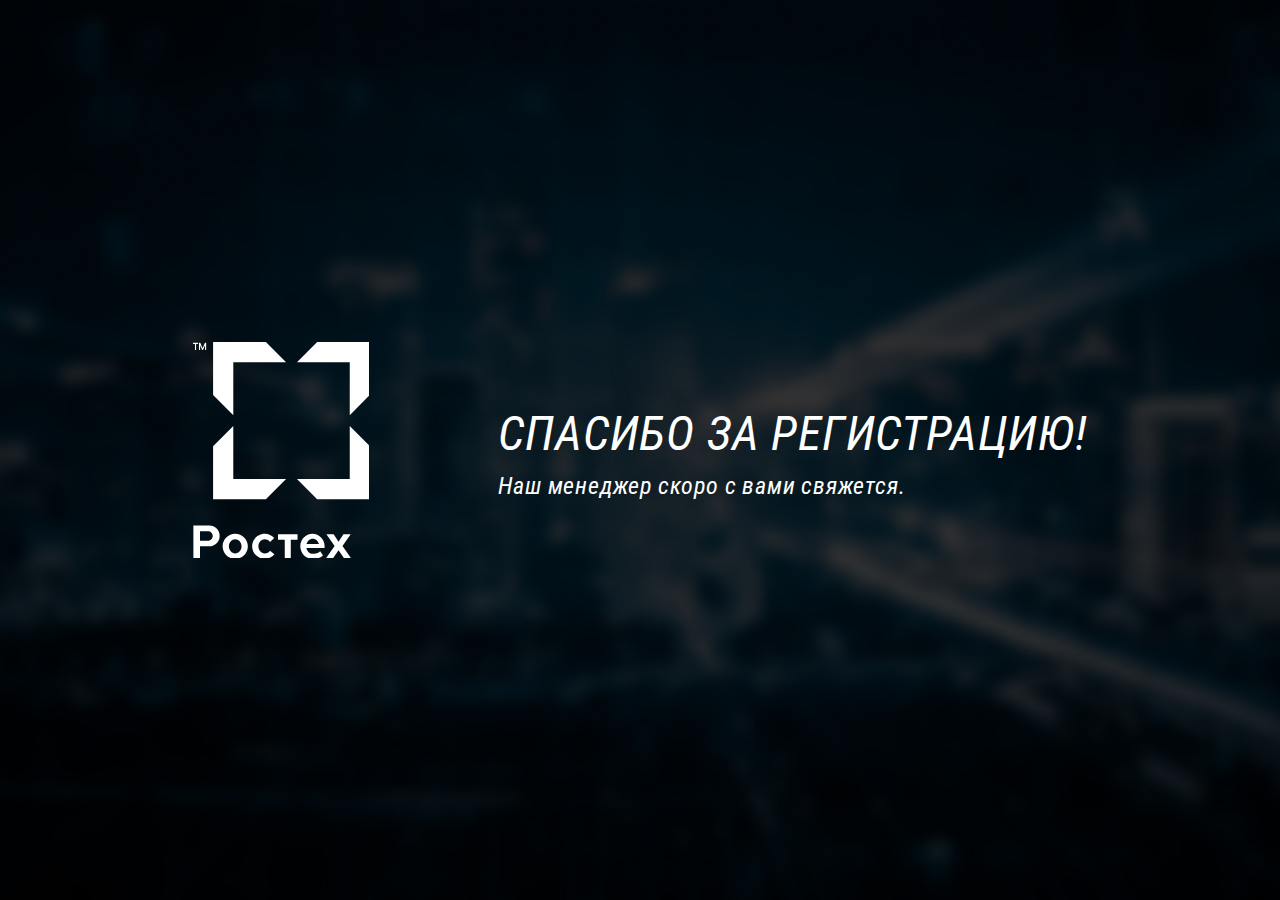
<file: thank.html>
<!DOCTYPE html>
<html lang="ru">

<head>
  <meta charset="UTF-8">
  <meta http-equiv="X-UA-Compatible" content="IE=edge">
  <meta name="viewport" content="width=device-width, initial-scale=1.0">
  <title>Rostech</title>
  <link rel="stylesheet" href="css/style.css">
</head>

<body>
  <div class="section_thank">
    <div class="section_thank_blog maxWidth">
      <img src="images/Rostec_logo.svg" alt="logo" loading="lazy">
      <div class="section_thank_head_title">
        <h1>СПАСИБО ЗА РЕГИСТРАЦИЮ!</h1>
        <p>Наш менеджер скоро с вами свяжется.</p>
      </div>
    </div>
  </div>
</body>

</html>
</file>
<file: css/style.css>
@import url('https://fonts.googleapis.com/css2?family=Roboto+Condensed:ital,wght@0,300;0,400;0,700;1,300;1,400;1,700&display=swap');

@font-face {
  font-family: "Proxima Nova Condensed";
  src: url("/fonts/proximanovacond_boldit.otf");
}

@font-face {
  font-family: "Proxima Nova Condensed normal";
  src: url("/fonts/proximanovacond_regular.ttf");
}

* {
  margin: 0;
  padding: 0;
}

html {
  box-sizing: border-box;
  -webkit-font-smoothing: antialiased;
}

body,
html {
  width: 100%;
  height: 100%;
  scroll-behavior: smooth;
}

body {
  font-family: 'Roboto Condensed';
  font-style: normal;
  font-weight: 400;
  background-color: #E7E7E7;

}

*:before,
*:after {
  box-sizing: inherit;
}

.section_main {
  height: auto;
  width: 100%;
  background-image: url(../images/Bg.svg);
  -webkit-background-size: cover;
  -moz-background-size: cover;
  -o-background-size: cover;
  background-size: cover;
  position: relative;
  background-position: center center;
  padding-bottom: 80px;
}

.section_main_head {
  display: flex;
  gap: 66px;
  padding-top: 81px;
}

.section_main_head_title h1 {
  font-style: italic;
  font-size: 48px;
  line-height: 72px;
  letter-spacing: 0.8px;
  color: #FFFFFF;
}

.section_main_head_title p {
  font-style: italic;
  font-size: 24px;
  line-height: 32px;
  letter-spacing: 0.8px;
  color: #FFFFFF;
}

.maxWidth {
  max-width: 1290px;
  margin-left: auto;
  margin-right: auto;
  width: 90%;
}

.section_main_block {
  display: flex;
  gap: 30px;
  padding-top: 59px;
}

#myvid {
  width: 100%;
}

.section_main_form {
  background: #FFFFFF;
  box-shadow: 0px 0px 16px rgba(0, 0, 0, 0.1);
  padding: 40px;
}

.form_title {
  font-style: italic;
  font-weight: 500;
  font-size: 24px;
  line-height: 32px;
  text-align: center;
  letter-spacing: 0.24px;
  color: #000000;
  margin-bottom: 24px;
}

.section_main_form {
  max-width: 410px;
}

input {
  width: 100%;
  padding: 9px;
  outline: 0;
  border-width: 0 0 1px;
  border-color: #D6D6D6;
  box-sizing: border-box;
  font-size: 16px;
}

.iti--separate-dial-code .iti__selected-flag {
  background-color: transparent !important;
}

.floating-label-group {
  position: relative;
  margin-bottom: 24px;
  width: 100%;
}

.floating-label-group .floating-label {
  position: absolute;
  pointer-events: none;
  top: 9px;
  left: 12px;
  transition: all 0.1s ease;
  font-style: normal;
  font-size: 16px;
  line-height: 22px;
  letter-spacing: 0.8px;
  color: #191919;


}

.floating-label-group input:focus~.floating-label,
.floating-label-group input:not(:focus):valid~.floating-label {
  top: -15px;
  bottom: 0px;
  left: 0px;
  font-size: 12px;
  line-height: 16px;
  opacity: 1;
  color: #7B7B7B;
}

.floating-label-group_tel input:focus~.floating-label,
.floating-label-group_tel input:not(:focus):valid~.floating-label {
  left: -96px !important;
}

.checkbox {
  --background: #fff;
  --border: #D1D6EE;
  --border-hover: #BBC1E1;
  --border-active: #AC9A65;
  --tick: #fff;
  position: relative;
}

.checkbox input,
.checkbox svg {
  width: 16px;
  height: 16px;
  display: block;
}

.checkbox input {
  -webkit-appearance: none;
  -moz-appearance: none;
  position: relative;
  outline: none;
  background: var(--background);
  border: none;
  margin: 0;
  padding: 0;
  cursor: pointer;
  border-radius: 4px;
  transition: box-shadow 0.3s;
  box-shadow: inset 0 0 0 var(--s, 1px) var(--b, var(--border));
}

.checkbox input:hover {
  --s: 2px;
  --b: var(--border-hover);
}

.checkbox input:checked {
  --b: #AC9A65;
}

.checkbox svg {
  pointer-events: none;
  fill: none;
  stroke-width: 2px;
  stroke-linecap: round;
  stroke-linejoin: round;
  stroke: var(--stroke, var(--border-active));
  position: absolute;
  top: 0;
  left: 0;
  width: 16px;
  height: 16px;
  transform: scale(var(--scale, 1)) translateZ(0);
}

.checkbox.path input:checked {
  --s: 2px;
  transition-delay: 0.4s;
}

.checkbox.path input:checked+svg {
  --a: 16.1 86.12;
  --o: 102.22;
}

.checkbox.path svg {
  stroke-dasharray: var(--a, 86.12);
  stroke-dashoffset: var(--o, 86.12);
  transition: stroke-dasharray 0.6s, stroke-dashoffset 0.6s;
}

.checkbox_block {
  display: flex;
  align-items: center;
  gap: 12px;
  margin-top: 10px;
}

.checkbox_block p {
  font-size: 16px;
  line-height: 22px;
  letter-spacing: 0.8px;
  color: #7B7B7B;
}

.btn {
  background: #AC9A65;
  width: 100%;
  padding: 16px;
  font-style: normal;
  font-weight: 700;
  font-size: 20px;
  line-height: 26px;
  text-align: center;
  letter-spacing: 0.24px;
  color: #FFFFFF;
  border: none;
  margin-top: 24px;
  box-sizing: border-box;
}

.btn:hover {
  opacity: .8;
  cursor: pointer;
}

.form_input_telCode {
  margin-bottom: 24px;
  width: min-content;
}

label.error {
  font-size: 12px;
  line-height: 16px;
  letter-spacing: 0.8px;
  color: #EF3340;
}

#phone-error {
  position: absolute;
  left: -96px;
  top: 34px;
}

.section_advantages h2 {
  font-family: 'Proxima Nova Condensed';
  font-weight: 700;
  font-size: 40px;
  line-height: 36px;
  text-align: center;
  letter-spacing: 0.8px;
  color: #000000;
}

.section_advantages {
  padding: 160px 0;
}

.section_advantages_icon {
  max-width: 333px;
  display: grid;
  gap: 32px;
  justify-items: center;
}

image {
  height: auto;
}

.section_advantages_icon p {
  font-family: 'Roboto Condensed';
  font-style: italic;
  font-weight: 400;
  font-size: 24px;
  line-height: 32px;
  text-align: center;
  letter-spacing: 0.8px;
  color: #000000;
}

.section_advantages_icons {
  display: flex;
  justify-content: space-between;
  padding-top: 80px;
}

.section_aboutProject h2 {
  font-family: 'Proxima Nova Condensed';
  font-style: italic;
  font-weight: 700;
  font-size: 40px;
  line-height: 36px;
  text-align: center;
  letter-spacing: 0.8px;
  color: #000000;
}

.section_aboutProject_block {
  display: flex;
  margin-top: 80px;
  overflow: hidden;
}

.section_aboutProject_block_text {
  background-color: #fff;
  padding: 60px;
}

.section_aboutProject_block_text h3 {
  font-style: italic;
  font-weight: 500;
  font-size: 48px;
  line-height: 64px;
  letter-spacing: 0.24px;
  color: #B18F41;
}

.section_aboutProject_block_text_position {
  font-style: italic;
  font-weight: 400;
  font-size: 24px;
  line-height: 32px;
  padding: 24px 0;
}

.section_aboutProject_block_text_main {
  font-weight: 400;
  font-size: 18px;
  line-height: 26px;
  letter-spacing: 0.24px;
  color: #666666;
}

.section_aboutProject_block_photo img {
  height: 100%;
  object-fit: cover;
  width: -webkit-fill-available;
}

.max_btn {
  max-width: 330px;
}

.section_planned {
  position: relative;
  padding: 160px 0;
  overflow: hidden;
}

.section_planned h2 {
  font-family: 'Proxima Nova Condensed';
  font-style: italic;
  font-weight: 700;
  font-size: 40px;
  line-height: 36px;
  text-align: left;
  letter-spacing: 0.8px;
  padding: 0 120px;
}

.section_planned ul li {
  font-weight: 400;
  font-size: 20px;
  line-height: 26px;
  letter-spacing: 0.24px;
  color: #666666;
}

.section_planned ul {
  padding: 40px 120px 40px 140px;
}

.section_planned_img1,
.section_planned_img2 {
  position: absolute;
}

.section_planned_img2 {
  right: 5%;
}

.section_main_characteristics {
  height: fit-content;
  width: 100%;
  background: url(../images/bg_main_characteristics.png) no-repeat center center fixed;
  -webkit-background-size: cover;
  -moz-background-size: cover;
  -o-background-size: cover;
  background-size: cover;
}

.section_main_characteristics h2 {
  font-family: 'Proxima Nova Condensed';
  font-style: italic;
  font-weight: 700;
  font-size: 40px;
  line-height: 46px;
  text-align: center;
  letter-spacing: 0.8px;
  color: #FFFFFF;
  padding-bottom: 80px;
}

.section_main_characteristics_row {
  display: flex;
  gap: 93px;
  justify-content: space-around;
}

.section_main_characteristics_row_block_first {
  max-width: 362px;
  width: 100%;
}

.section_main_characteristics_row_block_second {
  max-width: 414px;
  width: 100%;
}

.section_main_characteristics_row_block2 {
  background: linear-gradient(90deg, #99875B 0%, rgba(153, 135, 91, 0) 100%);
  height: 8px;
  width: 100%;
}

.section_main_characteristics_count {
  font-family: 'Proxima Nova Condensed';
  font-style: normal;
  font-weight: 400;
  font-size: 72px;
  line-height: 96px;
  text-align: center;
  letter-spacing: 0.24px;
  color: #FFFFFF;
  white-space: nowrap;
}

.section_main_characteristics_row_block1 {
  display: flex;
  gap: 24px;
  align-items: center;
}

.rub {
  font-family: 'Roboto Condensed';
  font-style: normal;
  font-weight: 500;
  font-size: 24px;
  line-height: 32px;
  letter-spacing: 0.24px;
  text-transform: uppercase;
  color: #FFFFFF;
}

.section_main_characteristics_profit {
  font-family: 'Roboto Condensed';
  font-style: normal;
  font-weight: 400;
  font-size: 16px;
  line-height: 22px;
  letter-spacing: 0.24px;
  text-transform: uppercase;
  color: #FFFFFF;
}

.pad128 {
  padding: 128px 0;
}

.pad80 {
  padding-top: 80px;
}

.section_howMuchearn {
  height: fit-content;
  width: 100%;
  background: url(../images/bg_earn.png) no-repeat top center;
  -webkit-background-size: cover;
  -moz-background-size: cover;
  -o-background-size: cover;
  background-size: cover;
  padding-top: 160px;
  position: relative;
}

.section_howMuchearn h2 {
  font-family: 'Proxima Nova Condensed';
  font-style: italic;
  font-weight: 700;
  font-size: 40px;
  line-height: 36px;
  text-align: center;
  letter-spacing: 0.8px;
}

.investment {
  font-family: 'Proxima Nova Condensed';
  font-style: italic;
  font-weight: 700;
  font-size: 24px;
  line-height: 36px;
  text-align: center;
  letter-spacing: 0.8px;
  padding: 60px 0;
}

.section_howMuchearn_img1,
.section_howMuchearn_img2 {
  position: absolute;
}

.section_howMuchearn_img1 {
  top: 200px;
  left: 0;
}

.section_howMuchearn_img2 {
  top: 550px;
  right: 10%;
}

.assets {
  padding-top: 160px;
  padding-bottom: 84px;
}

.assets_row1,
.assets_row2 {
  display: flex;
  justify-content: space-around;
}

.assets_row1 {
  padding-bottom: 56px;
}

.assets_row2 {
  padding-bottom: 160px;
}

.section_license h2 {
  font-family: 'Proxima Nova Condensed';
  font-style: italic;
  font-weight: 700;
  font-weight: 700;
  font-size: 40px;
  line-height: 36px;
  text-align: center;
  letter-spacing: 0.8px;
  color: #000000;
  padding-bottom: 82px;
}

.license-block {
  margin-bottom: 62px;
}

.section_license {
  position: relative;
  padding-bottom: 128px;
}

.section_license_btn a {
  text-decoration: none;
  display: block;
  margin-left: auto;
  margin-right: auto;
}

.license_img1,
.license_img2 {
  position: absolute;
}

.license_img1 {
  left: 0;
}

.license_img2 {
  right: 0;
  top: 156px
}

.fancy-img img {
  width: 50%;
  height: auto;
  max-width: 290px;
  margin-left: auto;
  margin-right: auto;
  display: block;
}

footer {
  background-color: #181818;
  padding: 48px 0;
}

footer p {
  font-family: 'Proxima Nova Condensed normal';
  font-style: normal;
  font-weight: 400;
  font-size: 16px;
  line-height: 22px;
  text-align: center;
  letter-spacing: 0.8px;
  color: #8C8C8C;
  max-width: 1180px;
}

footer p a {
  color: #8C8C8C;
}

.section_thank {
  min-height: 100vh;
  height: 100%;
  width: 100%;
  background: url(../images/bg_thank.jpg) no-repeat center center fixed;
  -webkit-background-size: cover;
  -moz-background-size: cover;
  -o-background-size: cover;
  background-size: cover;
}

.section_thank img {
  width: 176px;
  max-width: 100%;
}

.section_thank_blog {
  display: flex;
  height: 100%;
  align-items: center;
  justify-content: space-evenly;
}

.section_thank_head_title h1 {
  font-style: italic;
  font-weight: 400;
  font-size: 48px;
  line-height: 72px;
  letter-spacing: 0.8px;
  color: #FFFFFF;
}

.section_thank_head_title p {
  font-style: italic;
  font-weight: 400;
  font-size: 24px;
  line-height: 32px;
  letter-spacing: 0.8px;
  color: #FFFFFF;
}

.mob_form {
  display: none;
}

@media (max-width:1550px) {
  .section_main_head {
    padding-top: 41px;
  }

  .section_main_block {
    padding-top: 19px;
  }
}

@media (max-width:1300px) {
  .section_planned_img2 {
    right: -10%;
  }

  .section_planned_img1 {
    left: -10%;
  }

  .section_howMuchearn_img1,
  .section_howMuchearn_img2,
  .license_img1,
  .license_img2 {
    display: none;
  }
}

@media (max-width:1050px) {
  .section_main_characteristics_row {
    flex-direction: column;
    align-items: center;
    gap: 0;
  }

  .section_main_characteristics_row_block_first,
  .section_main_characteristics_row_block_second {
    padding-top: 80px;
  }

  .section_main_characteristics h2 {
    padding-bottom: 0;
  }

  .pad80 {
    padding-top: 0;
  }

  .assets_row1,
  .assets_row2 {
    flex-wrap: wrap;
    row-gap: 78px;
  }

}

@media (max-width:850px) {
  .section_thank_blog {
    gap: 50px;
  }
}

@media (max-width:768px) {
  .mob_form {
    display: block;
  }

  .section_main {
    padding-bottom: 150px;
  }

  #dec_form {
    display: none;
  }

  .section_thank_head_title {
    text-align: center;
  }

  .section_thank_blog {
    justify-content: center;
    flex-direction: column;
    gap: 80px;
  }

  .section_thank_head_title p {
    font-size: 18px;
    line-height: 24px;
  }

  .section_license_btn {
    width: 90%;
    margin-right: auto;
    margin-left: auto;
    display: flex;
  }

  .license_img1,
  .license_img2 {
    display: none;
  }

  .pad128 {
    padding: 96px 0;
  }

  .section_planned {
    padding: 128px 0;
  }

  .section_planned ul {
    padding: 40px 30px 40px 30px;
  }

  .section_planned h2 {
    padding: 0;
  }

  .section_planned_img1,
  .section_planned_img2 {
    display: none;
  }

  .section_aboutProject_block_photo img {
    content: url("../images/photo_seo_mob.jpg");
  }

  .section_aboutProject_block_text {
    padding: 24px 60px 60px 60px;
  }

  .section_aboutProject_block {
    margin-top: 0;
    flex-direction: column;
  }

  .section_aboutProject h2 {
    padding: 96px 60px 0 60px;
    background-color: #fff;
    text-align: left;
  }

  .section_advantages {
    margin-top: 0;
    padding: 128px 0;
  }

  .section_main_characteristics h2 {
    width: 80%;
    margin-left: auto;
    margin-right: auto;
  }

  .section_aboutProject.maxWidth {
    width: 100%;
  }

  .section_advantages_icons {
    flex-direction: column;
    align-items: center;
    gap: 120px;
  }

  .section_main_block {
    flex-direction: column;
    gap: 150px;
    padding-top: 80px;
  }

  .section_main_block,
  .section_main_head {
    width: 90%;
  }

  .section_main_form {
    max-width: 100%;
  }

  .section_main_head_title h1 {
    font-weight: 400;
  }
}

@media (max-width:600px) {
  .section_main_head_title h1 {
    font-size: 38px;
    line-height: 62px;
  }
}

@media (max-width:550px) {
  .section_main_head_title h1 {
    font-size: 34px;
    line-height: 52px;
  }
}

@media (max-width:450px) {

  .assets_row1 img,
  .assets_row2 img {
    width: 50%;
  }

  .assets_row1,
  .assets_row2 {
    row-gap: 55px;
  }

  .assets_row2 {
    padding-bottom: 102px;
  }

  .section_thank_head_title h1 {
    font-size: 24px;
    line-height: 30px;
  }

  .section_thank_blog {
    gap: 48px;
  }

  .section_thank img {
    width: 78px;
  }

  .fancy-img img {
    width: 90%;
  }

  .section_license h2 {
    padding-bottom: 58px;
    font-size: 28px;
    line-height: 34px;
  }

  .license-block {
    margin-bottom: 50px;
  }

  .section_main_characteristics_profit {
    font-size: 14px;
    line-height: 20px;
  }

  .rub {
    font-size: 20px;
    line-height: 26px;
  }

  .section_main_characteristics_count {
    font-size: 48px;
    line-height: 54px;
  }

  .section_main_characteristics h2 {
    font-size: 28px;
    line-height: 34px;
    max-width: 335px;
    width: 100%;
  }

  .pad128 {
    padding: 64px 0;
  }

  .section_planned ul li {
    font-size: 16px;
    line-height: 22px;
  }

  .section_planned h2 {
    font-size: 28px;
    line-height: 34px;
  }

  .section_planned {
    padding: 96px 0;
  }

  .section_aboutProject_block_text_main {
    font-size: 16px;
    line-height: 22px;
  }

  .section_aboutProject_block_text h3 {
    font-size: 28px;
    line-height: 34px;
  }

  .section_aboutProject_block_text {
    padding: 24px 20px 64px 20px;
  }

  .section_aboutProject h2 {
    padding: 64px 20px 0 20px;
  }

  .section_advantages_icons {
    padding-top: 64px;
    gap: 96px;
  }

  .section_advantages h2 {
    font-size: 28px;
    line-height: 34px;
  }

  .section_advantages {
    padding: 96px 0;
    margin-top: 0;
  }

  .section_main_head_title h1 {
    font-size: 28px;
    line-height: 34px;
  }

  .section_main_head_title p {
    font-size: 20px;
    line-height: 26px;
    padding-top: 24px;
  }

  .section_main_head {
    flex-direction: column;
  }

  .section_main_head img {
    height: 80px;
    width: auto;
    margin-right: auto;
  }

  .section_main_head {
    gap: 23px;
    padding-top: 48px;
  }

  .section_main_block {
    gap: 0px;
    width: 100%;
    padding-top: 24px;
    display: block;
  }

  .section_main_video {
    width: 90%;
    margin-left: auto;
    margin-right: auto;
  }

  .section_main_form {
    padding: 40px 10px;
  }
}

@media (max-width:320px) {
  .section_main_characteristics_row_block1 {
    align-items: flex-start;
    flex-direction: column;
    gap: 5px;
  }
}

@media (max-height:400px) {
  .section_main {
    max-height: fit-content;
    height: auto;
  }

  .section_advantages {
    margin-top: 0;
  }

}
</file>
